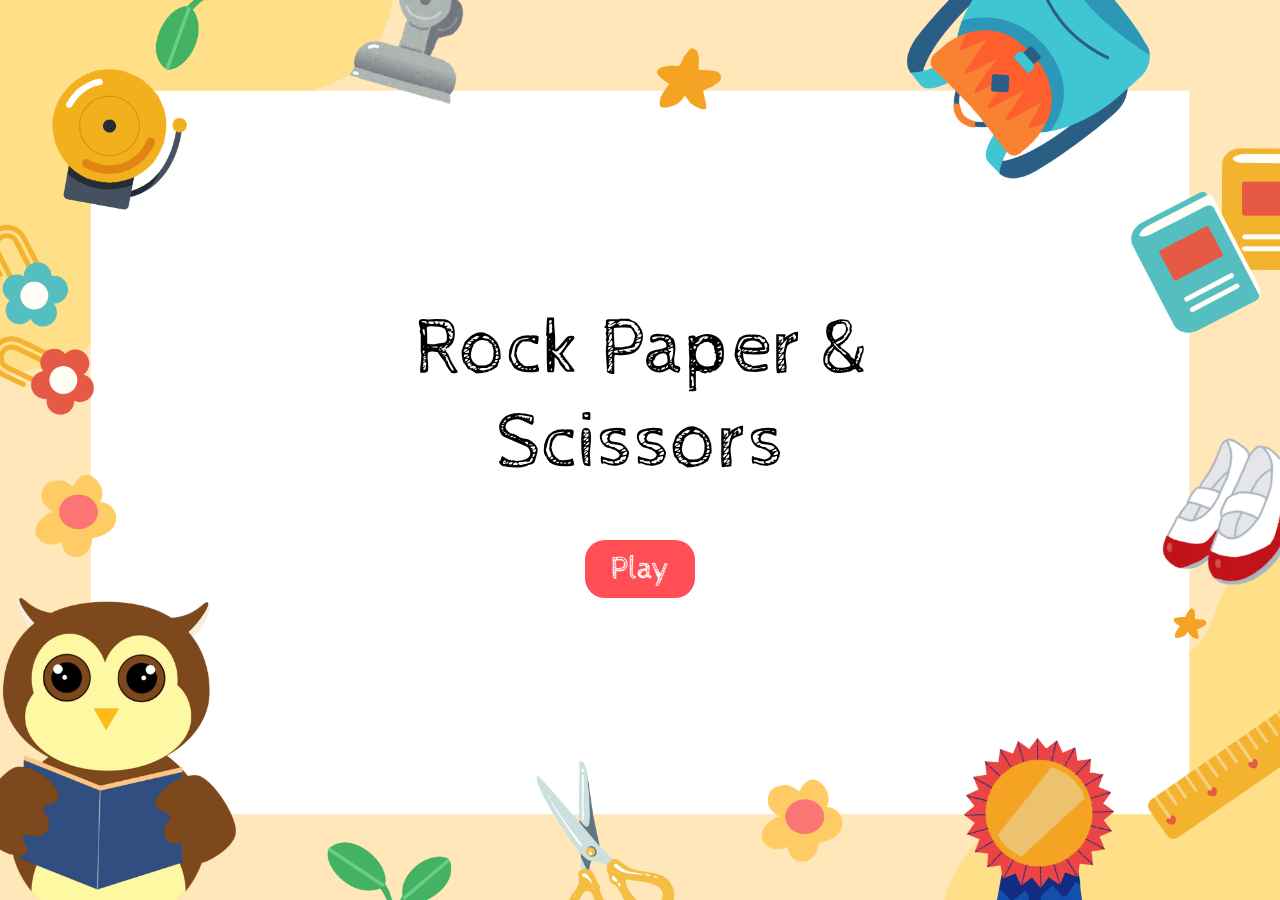
<file: index.html>
<!DOCTYPE html>
<html lang="en">
<head>
    <meta charset="UTF-8">
    <meta name="viewport" content="width=device-width, initial-scale=1.0">
    <title>Rock Paper Scissors</title>
    <link rel="preconnect" href="https://fonts.googleapis.com">
    <link rel="preconnect" href="https://fonts.gstatic.com" crossorigin>
    <link href="https://fonts.googleapis.com/css2?family=Cabin+Sketch:wght@400;700&display=swap" rel="stylesheet">
    <link rel="stylesheet" href="./style.css">
</head>
<body>
    <div class="content">
        <div class="title">Rock Paper &<br>  Scissors</div>
        <a class="playbtn" href="./play.html">Play</a>
    </div>
</body>
</html>
</file>
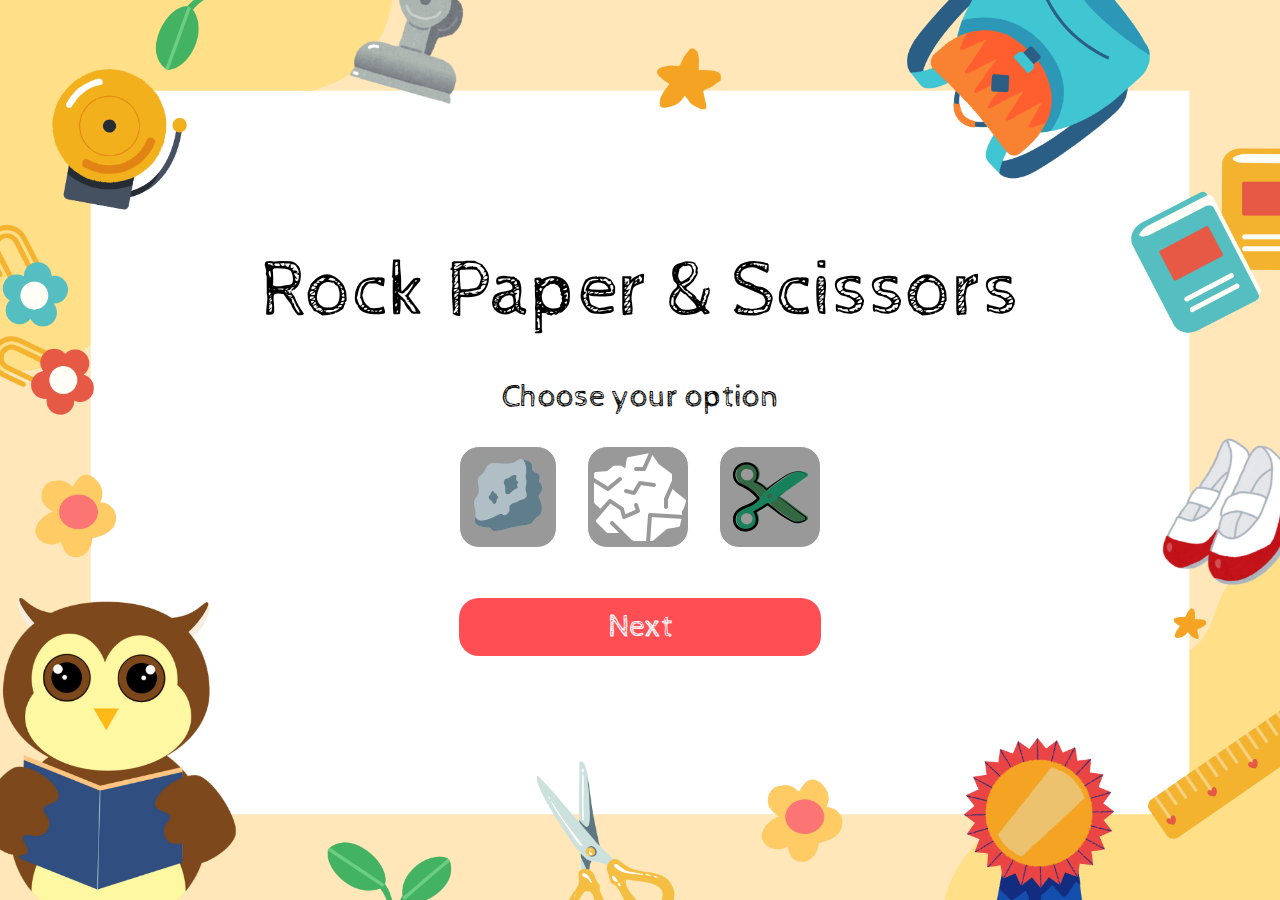
<file: play.html>
<!DOCTYPE html>
<html lang="en">

<head>
    <meta charset="UTF-8">
    <meta name="viewport" content="width=device-width, initial-scale=1.0">
    <title>Document</title>
    <link rel="preconnect" href="https://fonts.googleapis.com">
    <link rel="preconnect" href="https://fonts.gstatic.com" crossorigin>
    <link href="https://fonts.googleapis.com/css2?family=Cabin+Sketch:wght@400;700&display=swap" rel="stylesheet">
    <link rel="stylesheet" href="./style.css">
</head>

<body>
    <div class="content">
        <div class="title" id="title">Rock Paper & Scissors</div>

        <div class="mainChiz">

            <div class="select">Choose your option</div>
            <div class="options">
                <div class="opt rock">

                    <img  src="./icons8-rock-96.png" alt="">
                </div>
                <div class="opt paper">

                    <img src="./icons8-paper-waste-100.png" alt="">
                </div>
                <div class="opt scissors">

                    <img src="./icons8-scissors-100.png" alt="">
                </div>
            </div>

            <div class="next playbtn">Next</div>

        </div>

    </div>

    <script src="./script.js"></script>
</body>

</html>
</file>
<file: style.css>
body{
    background-image: url(bg.png);
    background-size: cover;
    /* background-position: center; */
    box-sizing: border-box;
    background-position: center 0;
    /* position: fixed; */
    /* overflow: none; */
}
*{
    padding: 0;
    margin: 0;
    font-family: "Cabin Sketch";
    /* overflow: none; */
}
.content{
    height: 100vh;
    width: 100%;
    display: flex;
    align-items: center;
    justify-content: center;
    flex-direction: column;
    position: static;
}
.title{
    font-size: 5rem;
    text-align: center;
}
.playbtn{
    background-color: #ff4e54;
    padding: 10px 25px;
    border-radius: 20px;
    text-decoration: none;
    color: white;
    margin-top: 50px;
    font-size: xx-large;
    text-align: center;
}

.options{
    display: flex;
    flex-direction: row;
    gap: 30px;
}
.opt{
    border: 1px solid white;
    background-color: rgba(0, 0, 0, 0.399);
    border-radius: 20px;
    display: flex;
    flex-direction: column;
}
.select{
    font-size: xx-large;
    text-align: center;
    margin-bottom: 30px;
}
.mainChiz{
    margin-top: 40px;
}
.opt:hover{
    /* background-color: rgba(0, 0, 0, 0.603); */
    border: 2px solid black;
    transform: scale(1.1);
}
.selected{
    border: 2px solid black;
    transform: scale(1.1);
}
.computerGenerated{
    border: 2px solid black;
    transform: scale(1.1);
}
.choices{
    text-align: center;
    color: white;
    padding: 0 10px;
}
.retry{
    margin-top: 10px;
    display: none;
}
</file>
